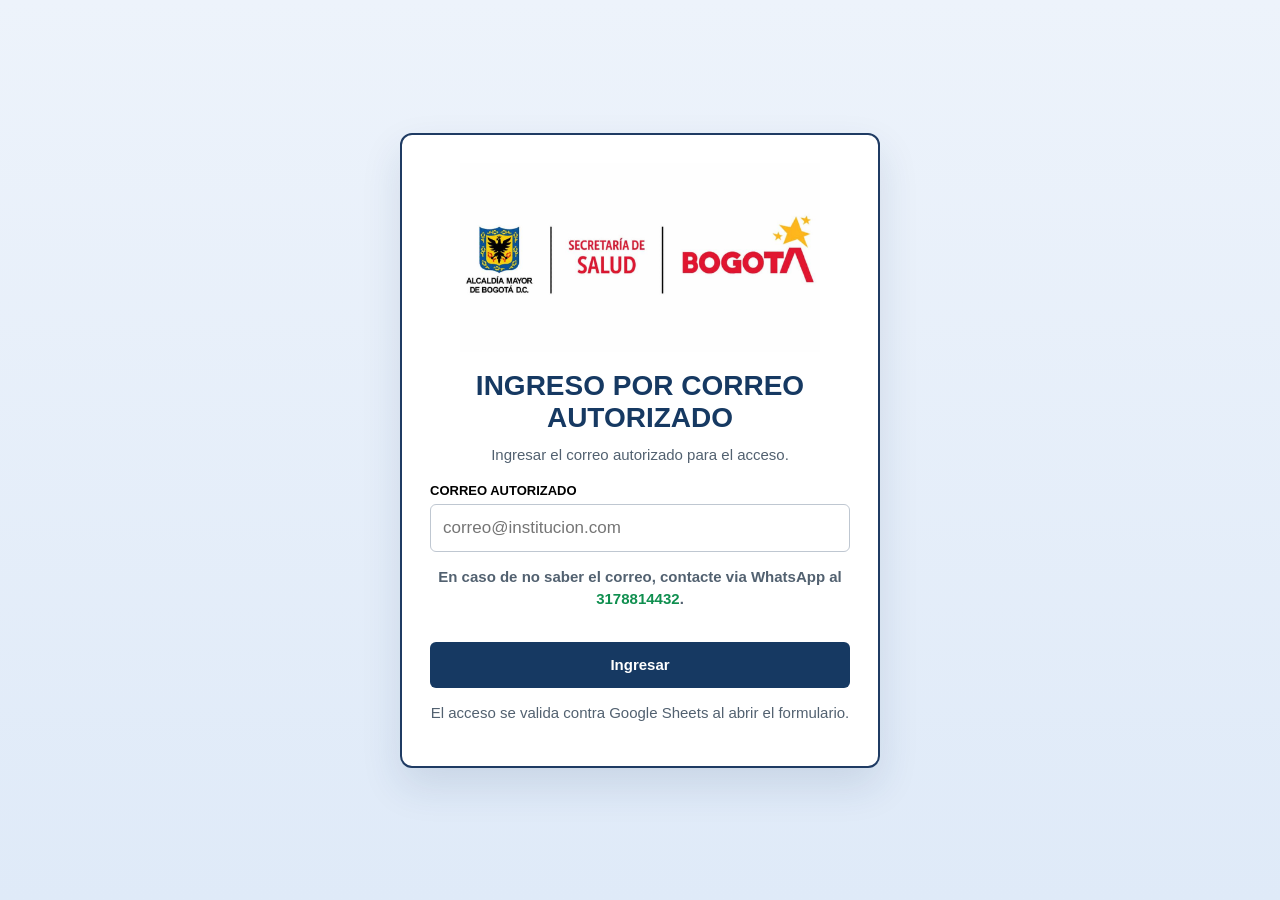
<file: login.html>
<!DOCTYPE html>
<html lang="es">
<head>
  <meta charset="UTF-8" />
  <meta name="viewport" content="width=device-width, initial-scale=1.0" />
  <title>Ingreso Retroalimentacion INS</title>
  <link rel="stylesheet" href="styles.css" />
</head>
<body class="login-body">
  <main class="login-shell">
    <section class="login-card">
      <img src="IMAGE/Logo_SDS.jpeg" alt="Salud e Instituto Nacional de Salud" class="login-logo" />
      <h1>Ingreso por correo autorizado</h1>
      <p>Ingresar el correo autorizado para el acceso.</p>

      <form id="loginForm" class="login-form">
        <label class="login-field">
          <span>Correo autorizado</span>
          <input type="email" id="emailInput" placeholder="correo@institucion.com" autocomplete="email" required />
        </label>

        <p class="login-help-note">En caso de no saber el correo, contacte via WhatsApp al <a href="https://wa.me/573178814432" target="_blank" rel="noopener noreferrer">3178814432</a>.</p>

        <button type="submit" class="ghost-button login-button">Ingresar</button>
        <p class="login-message" id="loginMessage">El acceso se valida contra Google Sheets al abrir el formulario.</p>
      </form>
    </section>
  </main>

  <script>
    const APPS_SCRIPT_URL = "https://script.google.com/macros/s/AKfycbyqTJrpWSgpJ1DYK3ZqJbwVDhbHsnfNu1agDCVRO2sp9clsaaOmc7W3PDm4KS-0iInC/exec";
    const form = document.getElementById("loginForm");
    const emailInput = document.getElementById("emailInput");
    const loginMessage = document.getElementById("loginMessage");

    form.addEventListener("submit", async event => {
      event.preventDefault();
      const email = (emailInput.value || "").trim().toLowerCase();

      if (!email) {
        loginMessage.textContent = "Debes ingresar un correo.";
        return;
      }

      if (!APPS_SCRIPT_URL || APPS_SCRIPT_URL.includes("PEGAR_AQUI")) {
        loginMessage.textContent = "Falta configurar la URL del Apps Script en login.html.";
        return;
      }

      loginMessage.textContent = "Validando correo autorizado...";

      try {
        const url = new URL(APPS_SCRIPT_URL);
        url.searchParams.set("action", "validateEmail");
        url.searchParams.set("email", email);
        url.searchParams.set("t", Date.now().toString());

        const response = await fetch(url.toString(), {
          method: "GET",
          headers: { Accept: "application/json" }
        });

        if (!response.ok) {
          throw new Error(`Respuesta no valida: ${response.status}`);
        }

        const payload = await response.json();
        if (!payload.success || !payload.accessGranted) {
          loginMessage.textContent = payload.message || "El correo no esta autorizado.";
          return;
        }

        loginMessage.textContent = "Correo autorizado. Redirigiendo...";
        window.location.href = `index.html?email=${encodeURIComponent(email)}`;
      } catch (error) {
        loginMessage.textContent = "No fue posible validar el correo en este momento.";
      }
    });
  </script>
</body>
</html>
</file>
<file: styles.css>
* {
  box-sizing: border-box;
}

body {
  margin: 8px;
  font-family: Arial, sans-serif;
  background: #f5f7fa;
  color: #000;
}

.login-body {
  margin: 0;
  min-height: 100vh;
  display: flex;
  align-items: center;
  justify-content: center;
  background: linear-gradient(180deg, #edf3fb 0%, #dfeaf8 100%);
}

.app-shell {
  width: 100%;
}

.login-shell {
  width: 100%;
  max-width: 520px;
  padding: 20px;
}

.login-card {
  background: #fff;
  border: 2px solid #1f3b63;
  border-radius: 12px;
  padding: 28px 28px 24px;
  box-shadow: 0 18px 40px rgba(22, 57, 98, 0.12);
}

.login-logo {
  display: block;
  width: 100%;
  max-width: 360px;
  margin: 0 auto 18px;
}

.login-card h1 {
  margin: 0 0 10px;
  text-align: center;
  font-size: 28px;
  text-transform: uppercase;
  color: #163962;
}

.login-card p {
  margin: 0 0 18px;
  text-align: center;
  font-size: 15px;
  line-height: 1.45;
  color: #526170;
}

.login-form {
  display: grid;
  gap: 14px;
}

.login-help-note {
  margin: -2px 0 0;
  text-align: center;
  font-size: 14px;
  line-height: 1.4;
  color: #163962;
  font-weight: 700;
}

.login-help-note a {
  color: #0f8f4f;
  text-decoration: none;
}

.login-help-note a:hover {
  text-decoration: underline;
}

.login-field {
  display: grid;
  gap: 6px;
  font-size: 13px;
  font-weight: 700;
  text-transform: uppercase;
}

.login-field input {
  width: 100%;
  min-height: 48px;
  padding: 10px 12px;
  font-size: 17px;
  border: 1px solid #bfc7d1;
  border-radius: 6px;
  outline: none;
}

.login-field input:focus {
  border-color: #2d6cdf;
  box-shadow: 0 0 0 2px rgba(45, 108, 223, 0.12);
}

.login-button {
  width: 100%;
  justify-content: center;
}

.login-message {
  min-height: 20px;
  margin: 0;
  text-align: center;
  font-size: 14px;
  color: #526170;
}

.sheet-card {
  width: 100%;
  max-width: 1780px;
  margin: 0 auto;
  background: #fff;
  border: 2px solid #1f3b63;
  overflow: hidden;
}

.access-banner {
  display: flex;
  align-items: center;
  justify-content: space-between;
  gap: 14px;
  padding: 14px 20px 12px;
  background: #eef4fb;
  border-bottom: 2px solid #1f3b63;
}

.access-banner-copy {
  display: grid;
  gap: 3px;
}

.access-banner-copy strong {
  font-size: 13px;
  text-transform: uppercase;
  color: #163962;
}

.access-banner-copy span {
  font-size: 15px;
  color: #324455;
}

.access-banner-link {
  display: inline-flex;
  align-items: center;
  justify-content: center;
  min-height: 40px;
  padding: 0 14px;
  border-radius: 6px;
  background: #163962;
  color: #fff;
  text-decoration: none;
  font-size: 14px;
  font-weight: 700;
}

.access-banner-link:hover {
  background: #214d84;
}

.hero {
  padding: 14px 20px 10px;
  background: #fff;
}

.hero-logo {
  display: block;
  max-width: 560px;
  width: 100%;
  height: auto;
  margin: 0 auto 12px;
  object-fit: contain;
}

.hero h1 {
  margin: 0;
  text-align: center;
  font-size: 26px;
  font-weight: 800;
  line-height: 1.25;
  text-transform: uppercase;
  color: #000;
}

.meta-panel {
  padding: 0 20px 12px;
}

.toolbar {
  display: flex;
  gap: 14px;
  align-items: end;
  margin-top: 14px;
}

.searchbox {
  flex: 1;
  display: grid;
  gap: 6px;
  font-size: 13px;
  font-weight: 700;
  text-transform: uppercase;
}

.searchbox input,
.searchbox select,
.row-response {
  width: 100%;
  outline: none;
  border: 1px solid #bfc7d1;
  border-radius: 4px;
}

.searchbox input,
.searchbox select {
  min-height: 46px;
  padding: 8px 10px;
  font-size: 15px;
  background: #fff;
}

.searchbox input:focus,
.searchbox select:focus,
.row-response:focus {
  border-color: #2d6cdf;
  box-shadow: 0 0 0 2px rgba(45, 108, 223, 0.12);
}

.searchbox-sheet {
  flex: 0 0 220px;
}

.searchbox-lab {
  flex: 0 0 220px;
}

.is-hidden {
  display: none;
}

.ghost-button,
.save-button,
.pdf-button {
  min-height: 46px;
  padding: 10px 16px;
  border: none;
  border-radius: 6px;
  background: #163962;
  color: #fff;
  font-size: 15px;
  font-weight: 700;
  cursor: pointer;
  transition: background-color 0.2s ease, transform 0.2s ease;
}

.ghost-button:hover,
.save-button:hover,
.pdf-button:hover {
  background: #214d84;
  transform: translateY(-1px);
}

.ghost-button:disabled,
.save-button:disabled,
.pdf-button:disabled {
  opacity: 0.7;
  cursor: wait;
}

.status-strip {
  display: flex;
  align-items: center;
  justify-content: space-between;
  gap: 12px;
  margin-top: 12px;
}

.status-strip-main {
  display: flex;
  align-items: center;
  flex-wrap: wrap;
  gap: 12px;
  min-width: 0;
}

.success-badges {
  display: flex;
  flex-wrap: wrap;
  gap: 8px;
}

.status-badge {
  display: inline-flex;
  align-items: center;
  min-height: 34px;
  padding: 0 12px;
  border-radius: 999px;
  background: #e7eef8;
  color: #163962;
  font-size: 13px;
  font-weight: 700;
  text-transform: uppercase;
}

.success-badge-inline {
  display: inline-flex;
  align-items: center;
  min-height: 30px;
  margin-right: 10px;
  padding: 0 12px;
  border-radius: 999px;
  background: #e7f4ea;
  color: #1d6b43;
  border: 1px solid #9bc7a3;
  font-size: 13px;
  font-weight: 700;
  text-transform: uppercase;
  vertical-align: middle;
}

.status-strip p {
  margin: 0;
  color: #4c5a6a;
  font-size: 15px;
}

.status-strip p.status-success {
  color: #1d6b43;
  font-weight: 700;
}

.support-toolbar {
  display: flex;
  align-items: center;
  gap: 10px;
  margin-left: auto;
}

.support-toolbar-copy {
  max-width: 460px;
  font-size: 13px;
  color: #4c5a6a;
  text-align: right;
}

.support-toolbar-actions {
  display: flex;
  flex-wrap: wrap;
  justify-content: flex-end;
  gap: 8px;
}

.support-toolbar-button {
  white-space: nowrap;
}

.support-input-hidden {
  position: absolute;
  width: 1px;
  height: 1px;
  padding: 0;
  margin: -1px;
  overflow: hidden;
  clip: rect(0, 0, 0, 0);
  white-space: nowrap;
  border: 0;
}

.table-panel {
  padding: 0 20px 20px;
}

.table-scroll {
  overflow: auto;
}

.retro-table {
  width: 100%;
  min-width: 1600px;
  border-collapse: collapse;
  table-layout: fixed;
}

.retro-table th,
.retro-table td {
  border: 1px solid #111;
  padding: 8px 5px;
  font-size: 13px;
  vertical-align: top;
  background: #fff;
}

.retro-table thead th {
  background: #163962;
  color: #fff;
  text-transform: uppercase;
  font-weight: 700;
  text-align: center;
}

.retro-table thead th[data-sort-key] {
  padding: 0;
}

.sort-header-button {
  width: 100%;
  min-height: 46px;
  display: inline-flex;
  align-items: center;
  justify-content: center;
  gap: 6px;
  padding: 8px 7px;
  border: 0;
  background: transparent;
  color: inherit;
  font: inherit;
  text-transform: inherit;
  line-height: 1.15;
  cursor: pointer;
}

.sort-header-button:focus-visible {
  outline: 2px solid #6ea8ff;
  outline-offset: -3px;
}

.sort-header-icon {
  display: grid;
  place-items: center;
  flex: 0 0 auto;
  width: 16px;
  height: 16px;
  border: 1px solid rgba(255, 255, 255, 0.35);
  border-radius: 50%;
  background: rgba(255, 255, 255, 0.12);
  font-size: 10px;
  line-height: 1;
  opacity: 0.8;
}

.retro-table thead th.is-sorted .sort-header-icon {
  background: rgba(255, 255, 255, 0.22);
  opacity: 1;
}

.retro-table th:nth-child(1),
.retro-table td:nth-child(1) {
  width: 8%;
}

.retro-table th:nth-child(2),
.retro-table td:nth-child(2) {
  width: 6%;
}

.retro-table th:nth-child(3),
.retro-table td:nth-child(3) {
  width: 8%;
}

.retro-table th:nth-child(4),
.retro-table td:nth-child(4) {
  width: 8%;
}

.retro-table th:nth-child(5),
.retro-table td:nth-child(5) {
  width: 9%;
}

.retro-table th:nth-child(6),
.retro-table td:nth-child(6) {
  width: 7%;
}

.retro-table th:nth-child(7),
.retro-table td:nth-child(7) {
  width: 17%;
}

.retro-table th:nth-child(8),
.retro-table td:nth-child(8) {
  width: 15%;
}

.retro-table th:nth-child(9),
.retro-table td:nth-child(9) {
  width: 15%;
}

.retro-table th:nth-child(10),
.retro-table td:nth-child(10) {
  width: 7%;
}

.cell-feedback {
  white-space: pre-wrap;
  line-height: 1.35;
  background: #f8fbff;
}

.cell-response {
  background: #f9fbff;
}

.row-response {
  min-height: 140px;
  padding: 10px 10px;
  resize: vertical;
  background: #fff;
  color: #000;
  font-size: 14px;
  line-height: 1.35;
  font-family: Arial, sans-serif;
}

.save-button {
  width: 100%;
  min-width: 88px;
  padding-left: 8px;
  padding-right: 8px;
}

.pdf-button {
  background: #1d6b43;
}

.pdf-button:hover {
  background: #258554;
}

.row-status {
  margin-top: 8px;
  font-size: 13px;
  color: #6b7280;
}

.row-status.success {
  color: #1d6b43;
}

.row-status.pending {
  color: #9a6700;
}

.empty-state {
  padding: 36px 16px;
  text-align: center;
  color: #666;
  background: #fff;
}

@media (max-width: 980px) {
  body {
    margin: 4px;
  }

  .hero,
  .meta-panel,
  .table-panel {
    padding-left: 12px;
    padding-right: 12px;
  }

  .hero h1 {
    font-size: 22px;
  }

  .toolbar,
  .status-strip,
  .status-strip-main,
  .support-toolbar,
  .access-banner {
    flex-direction: column;
    align-items: stretch;
  }

  .support-toolbar-copy {
    max-width: none;
    text-align: left;
  }

  .retro-table {
    min-width: 1450px;
  }
}
</file>
